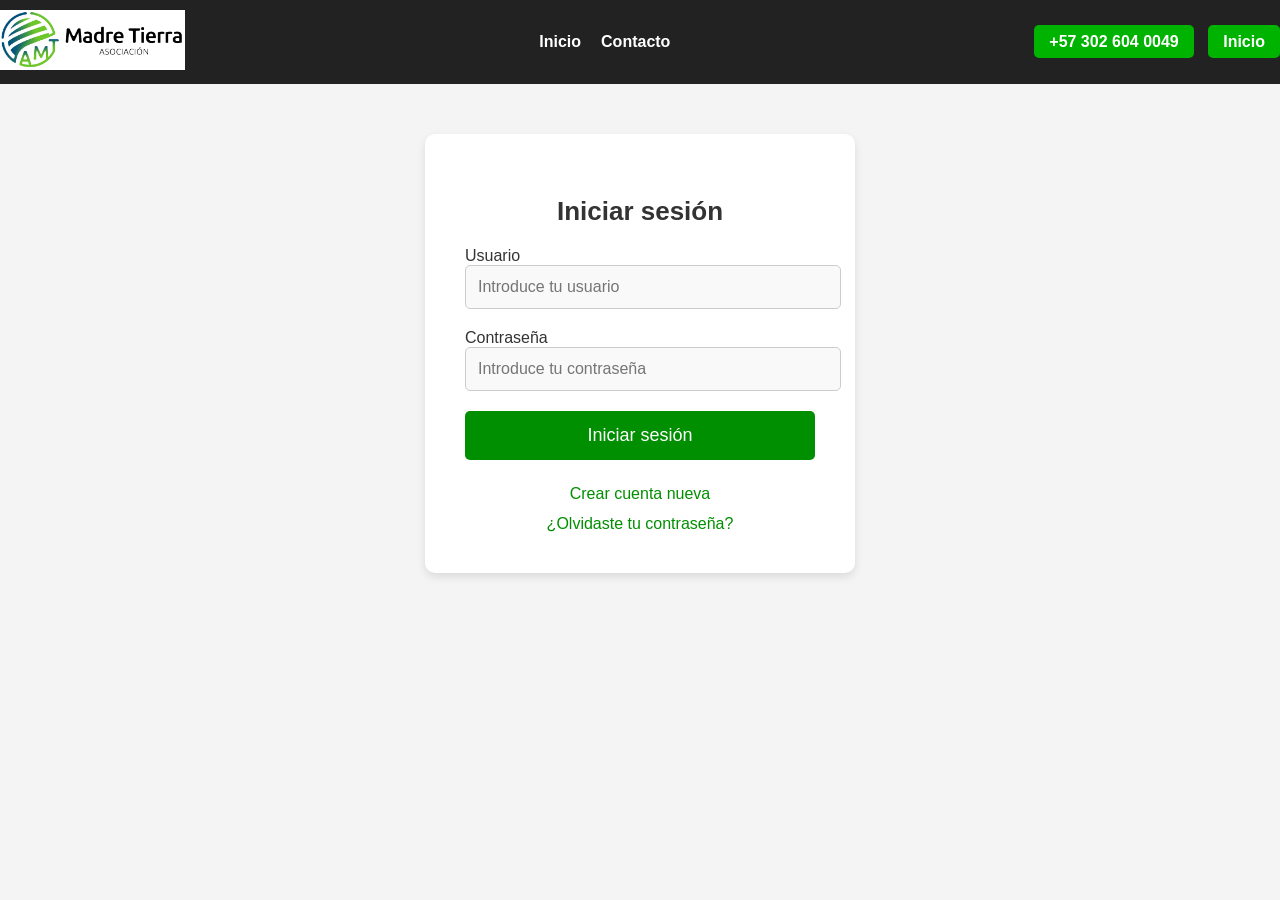
<file: login/login.html>
<!DOCTYPE html>
<html lang="es">

<head>
    <meta charset="UTF-8">
    <link rel="stylesheet" href="/css/login.css">
    <meta name="viewport" content="width=device-width, initial-scale=1.0">
    <title>Asociación Madre Tierra - Tienda</title>
</head>

<header>
    <div>
        <img src="/img/para banner.jpg" alt="Logo Madre Tierra">
    </div>
    <nav>
        <a href="#">Inicio</a>
        <a href="#">Contacto</a>
    </nav>
    <div class="cta-buttons">
        <a href="tel:+573026040049">+57 302 604 0049</a>
        <a href="/index.html">Inicio</a>
    </div>
</header>

<!-- Contenedor del Login -->
<div class="login-container">
    <form class="login-form">
        <h2>Iniciar sesión</h2>
        <div class="input-group">
            <label for="username">Usuario</label>
            <input type="text" id="username" name="username" placeholder="Introduce tu usuario" required>
        </div>
        <div class="input-group">
            <label for="password">Contraseña</label>
            <input type="password" id="password" name="password" placeholder="Introduce tu contraseña" required>
        </div>
        <button type="submit" class="btn-login">Iniciar sesión</button>
        
        <!-- Botones para crear cuenta y recuperar contraseña -->
        <div class="login-options">
            <a href="registerUser.html" class="btn-create-account">Crear cuenta nueva</a>
            <a href="#" class="btn-recover-password">¿Olvidaste tu contraseña?</a>
        </div>
    </form>
</div>

</body>

</html>
</file>
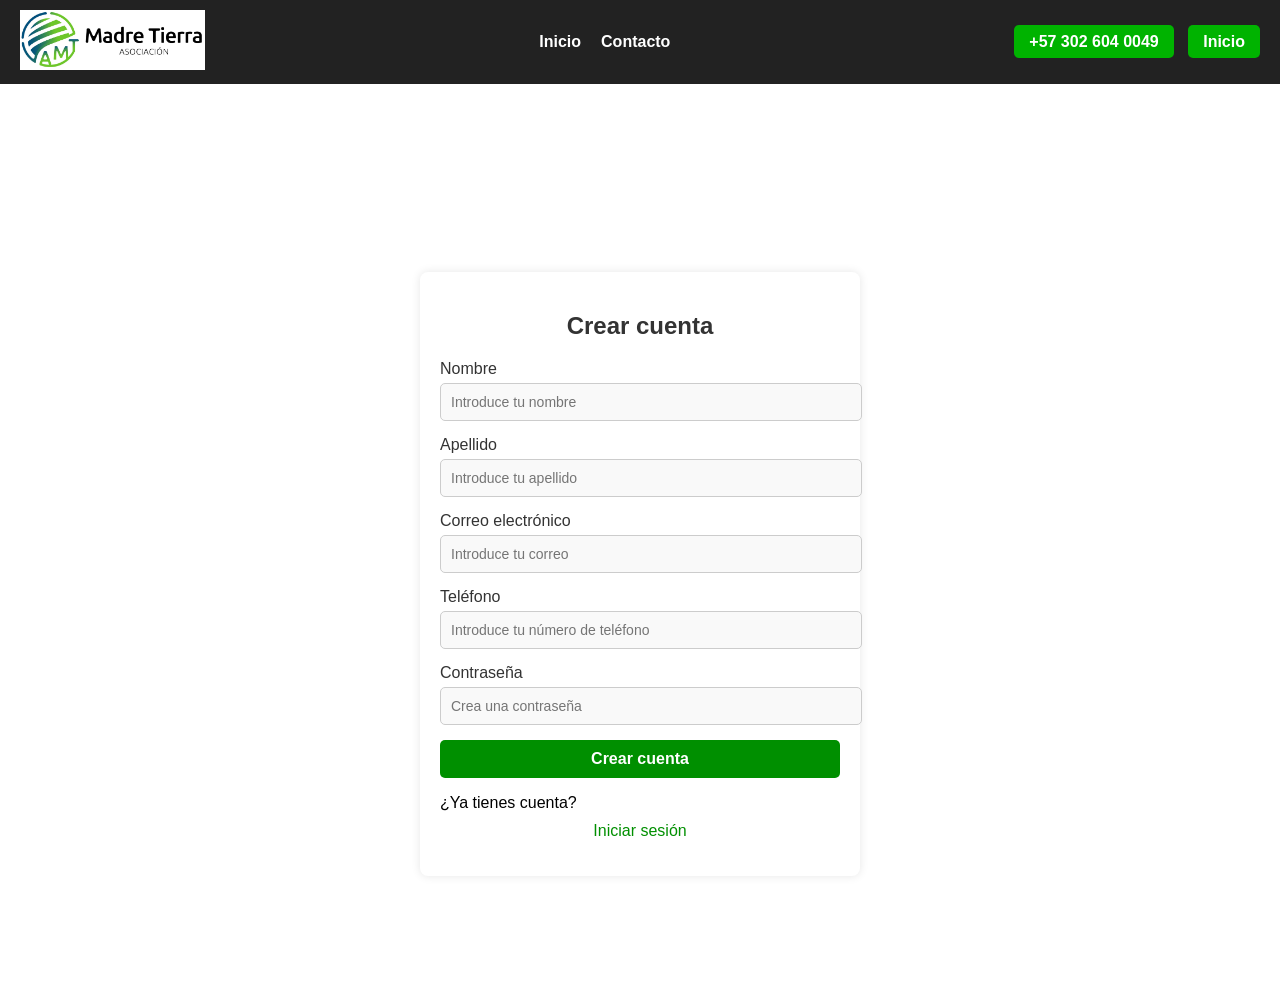
<file: login/registerUser.html>
<!DOCTYPE html>
<html lang="es">

<head>
    <meta charset="UTF-8">
    <link rel="stylesheet" href="/css/registerUser.css">
    <meta name="viewport" content="width=device-width, initial-scale=1.0">
    <title>Crear cuenta - Asociación Madre Tierra</title>
</head>

<header>
    <div>
        <img src="/img/para banner.jpg" alt="Logo Madre Tierra">
    </div>
    <nav>
        <a href="/index.php">Inicio</a>
        <a href="#">Contacto</a>
    </nav>
    <div class="cta-buttons">
        <a href="tel:+573026040049">+57 302 604 0049</a>
        <a href="/index.php">Inicio</a>
    </div>
</header>

<!-- Contenedor de Registro -->
<div class="login-container">
    <form class="login-form" method="POST" action="procesar_registro.php">
        <h2>Crear cuenta</h2>
        <div class="input-group">
            <label for="nom_usuario">Nombre</label>
            <input type="text" id="nom_usuario" name="nom_usuario" placeholder="Introduce tu nombre" required>
        </div>
        <div class="input-group">
            <label for="apell_usuario">Apellido</label>
            <input type="text" id="apell_usuario" name="apell_usuario" placeholder="Introduce tu apellido" required>
        </div>
        <div class="input-group">
            <label for="email_usuario">Correo electrónico</label>
            <input type="email" id="email_usuario" name="email_usuario" placeholder="Introduce tu correo" required>
        </div>
        <div class="input-group">
            <label for="tel_usuario">Teléfono</label>
            <input type="tel" id="tel_usuario" name="tel_usuario" placeholder="Introduce tu número de teléfono" required>
        </div>
        <div class="input-group">
            <label for="pasw_usuario">Contraseña</label>
            <input type="password" id="pasw_usuario" name="pasw_usuario" placeholder="Crea una contraseña" required>
        </div>
        <button type="submit" class="btn-login">Crear cuenta</button>
        <p class="form-footer">¿Ya tienes cuenta? <a href="/login/login.html">Iniciar sesión</a></p>
    </form>
</div>

</body>

</html>
</file>
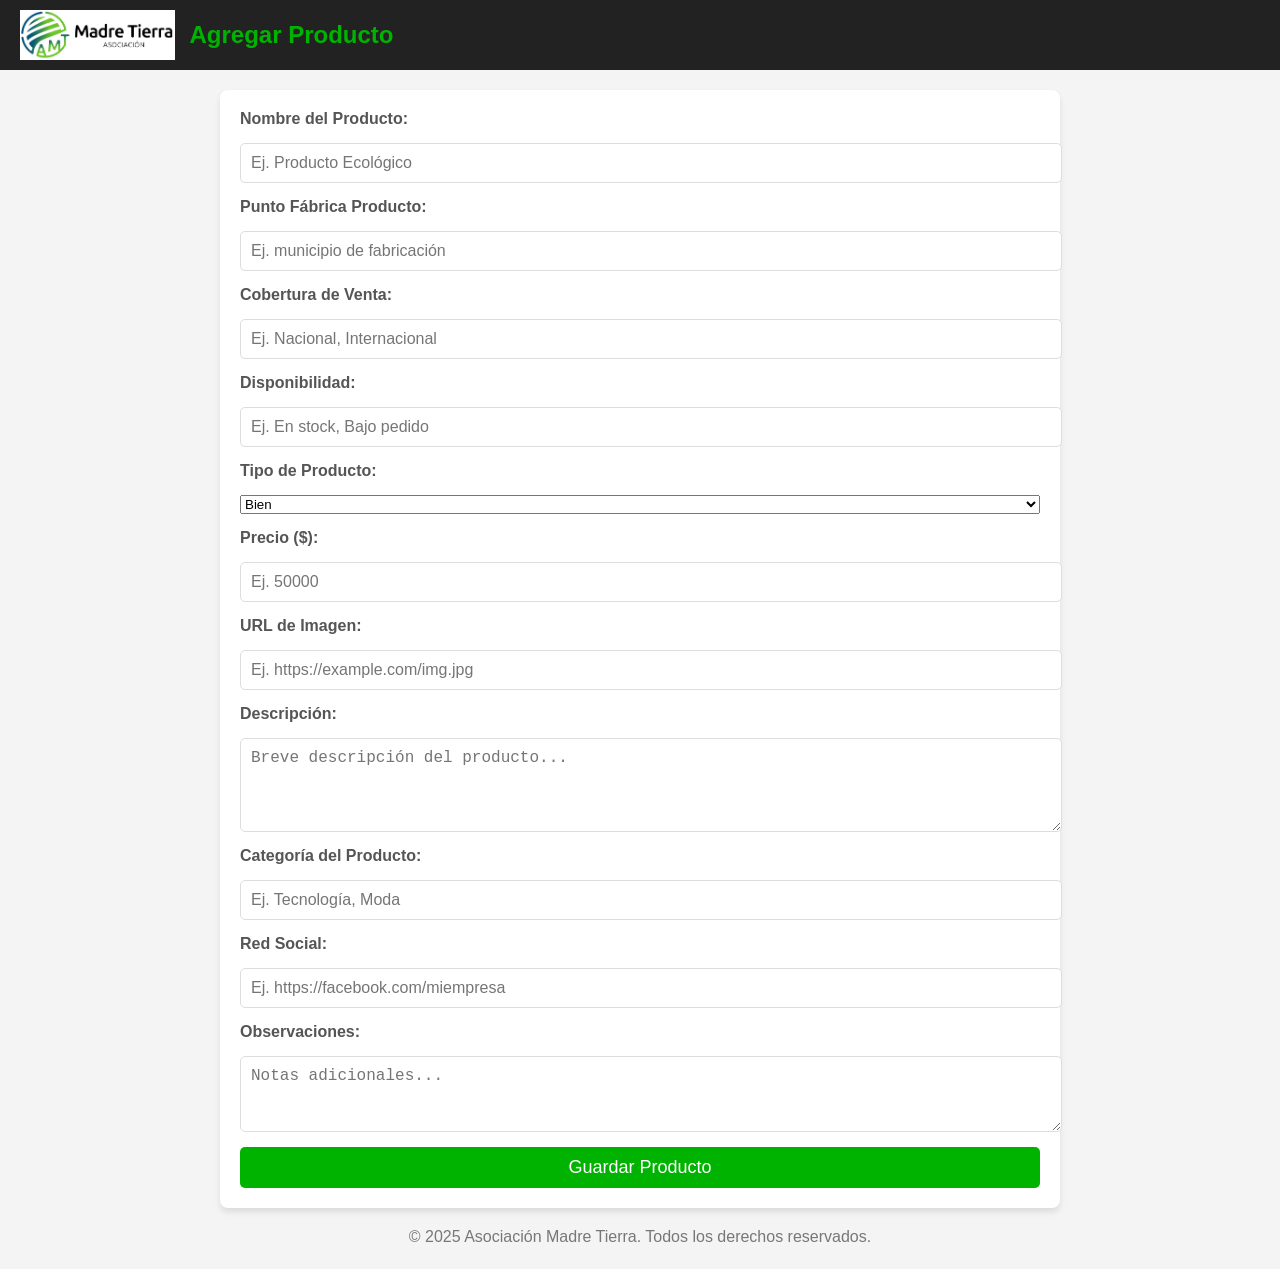
<file: productos/aggProd.html>
<!DOCTYPE html>
<html lang="es">

<head>
    <meta charset="UTF-8">
    <link rel="stylesheet" href="/css/aggProd.css">
    <meta name="viewport" content="width=device-width, initial-scale=1.0">
    <title>Agregar Producto</title>
</head>

<body>
    <header>
        <div class="logo-container">
            <img src="/img/para banner.jpg" alt="Logo Asociación Madre Tierra" class="logo">
            <p class="title">Agregar Producto</p>
        </div>
    </header>

    <div class="container">
        <form id="addProductForm">
            <label for="addProductName">Nombre del Producto:</label>
            <input type="text" id="addProductName" name="nombre_producto" placeholder="Ej. Producto Ecológico" required>
    
            <label for="addFactory">Punto Fábrica Producto:</label>
            <input type="text" id="addFactory" name="Fabrica_producto" placeholder="Ej. municipio de fabricación" required>
    
            <label for="addCoverage">Cobertura de Venta:</label>
            <input type="text" id="addCoverage" name="covetruraVenta_producto" placeholder="Ej. Nacional, Internacional" required>
    
            <label for="addAvailability">Disponibilidad:</label>
            <input type="text" id="addAvailability" name="disponivilidad_producto" placeholder="Ej. En stock, Bajo pedido" required>
    
            <label for="addProductType">Tipo de Producto:</label>
            <select id="addProductType" name="tipo_producto" required>
                <option value="bien">Bien</option>
                <option value="servicio">Servicio</option>
            </select>
    
            <label for="addProductPrice">Precio ($):</label>
            <input type="number" id="addProductPrice" name="precio_producto" placeholder="Ej. 50000" required>
    
            <label for="addProductImage">URL de Imagen:</label>
            <input type="url" id="addProductImage" name="Imagen_producto" placeholder="Ej. https://example.com/img.jpg" required>
    
            <label for="addProductDescription">Descripción:</label>
            <textarea id="addProductDescription" name="descrop_producto" rows="4" placeholder="Breve descripción del producto..." required></textarea>
    
            <label for="addCategory">Categoría del Producto:</label>
            <input type="text" id="addCategory" name="categoria_prducto" placeholder="Ej. Tecnología, Moda" required>
    
            <label for="addSocialMedia">Red Social:</label>
            <input type="url" id="addSocialMedia" name="redSocial_producto" placeholder="Ej. https://facebook.com/miempresa">
    
            <label for="addObservations">Observaciones:</label>
            <textarea id="addObservations" name="observaciones_producto" rows="3" placeholder="Notas adicionales..."></textarea>
     
            <button type="submit">Guardar Producto</button>
        </form>
    </div>
    

    <footer class="footer">
        <p>&copy; 2025 Asociación Madre Tierra. Todos los derechos reservados.</p>
    </footer>

    <script>
        document.getElementById("addProductForm").addEventListener("submit", function (event) {
            event.preventDefault();
            alert("Producto agregado exitosamente.");
        });
    </script>
</body>

</html>
</file>
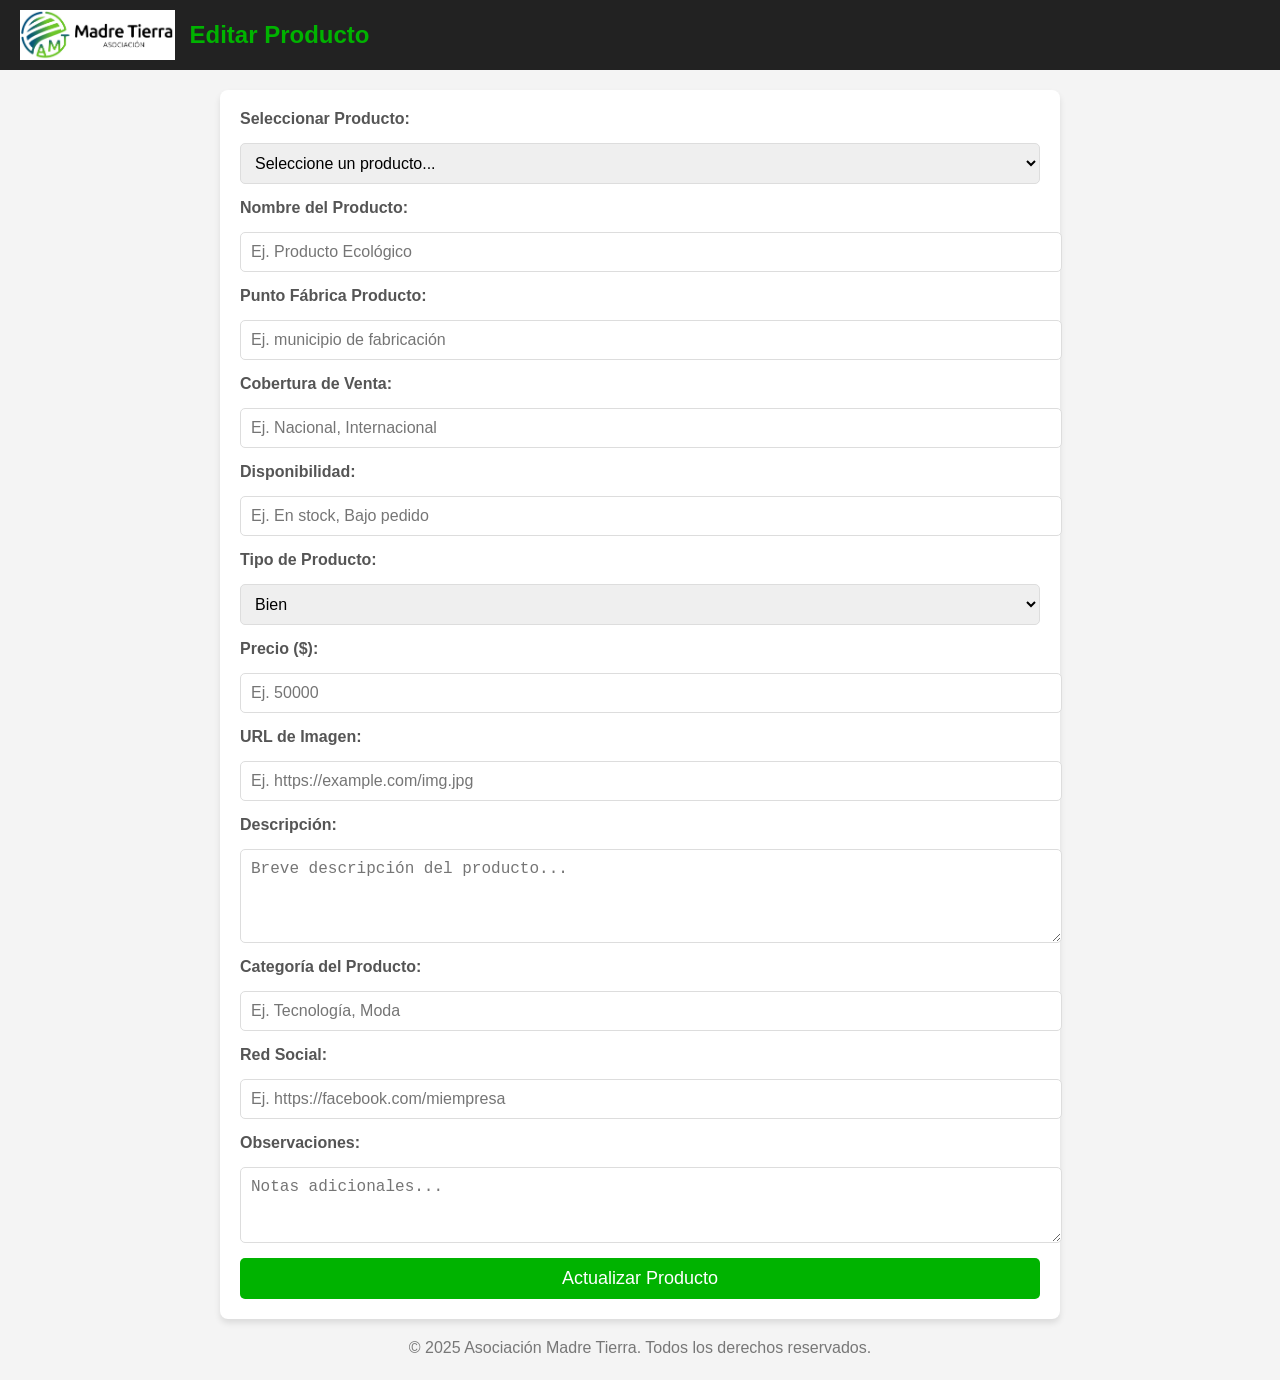
<file: productos/editarProd.html>
<!DOCTYPE html>
<html lang="es">

<head>
    <meta charset="UTF-8">
    <link rel="stylesheet" href="/css/editProd.css">
    <meta name="viewport" content="width=device-width, initial-scale=1.0">
    <title>Editar Producto</title>
    
</head>

<body>
    <header>
        <div class="logo-container">
            <img src="/img/para banner.jpg" alt="Logo Asociación Madre Tierra" class="logo">
            <p class="title">Editar Producto</p>
        </div>
    </header>

    <div class="container">
        <form id="editProductForm">
            <label for="productSelect">Seleccionar Producto:</label>
            <select id="productSelect" name="productSelect" required>
                <option value="" disabled selected>Seleccione un producto...</option>
                <option value="1">Producto 1</option>
                <option value="2">Producto 2</option>
                <option value="3">Producto 3</option>
            </select>

            <label for="editProductName">Nombre del Producto:</label>
            <input type="text" id="editProductName" name="nombre_producto" placeholder="Ej. Producto Ecológico">

            <label for="editFactory">Punto Fábrica Producto:</label>
            <input type="text" id="editFactory" name="Fabrica_producto" placeholder="Ej. municipio de fabricación">

            <label for="editCoverage">Cobertura de Venta:</label>
            <input type="text" id="editCoverage" name="covetruraVenta_producto" placeholder="Ej. Nacional, Internacional">

            <label for="editAvailability">Disponibilidad:</label>
            <input type="text" id="editAvailability" name="disponivilidad_producto" placeholder="Ej. En stock, Bajo pedido">

            <label for="editProductType">Tipo de Producto:</label>
            <select id="editProductType" name="tipo_producto">
                <option value="bien">Bien</option>
                <option value="servicio">Servicio</option>
            </select>

            <label for="editProductPrice">Precio ($):</label>
            <input type="number" id="editProductPrice" name="precio_producto" placeholder="Ej. 50000">

            <label for="editProductImage">URL de Imagen:</label>
            <input type="url" id="editProductImage" name="Imagen_producto" placeholder="Ej. https://example.com/img.jpg">

            <label for="editProductDescription">Descripción:</label>
            <textarea id="editProductDescription" name="descrop_producto" rows="4" placeholder="Breve descripción del producto..."></textarea>

            <label for="editCategory">Categoría del Producto:</label>
            <input type="text" id="editCategory" name="categoria_prducto" placeholder="Ej. Tecnología, Moda">

            <label for="editSocialMedia">Red Social:</label>
            <input type="url" id="editSocialMedia" name="redSocial_producto" placeholder="Ej. https://facebook.com/miempresa">

            <label for="editObservations">Observaciones:</label>
            <textarea id="editObservations" name="observaciones_producto" rows="3" placeholder="Notas adicionales..."></textarea>

            <button type="submit">Actualizar Producto</button>
        </form>
    </div>


    <footer class="footer">
        <p>&copy; 2025 Asociación Madre Tierra. Todos los derechos reservados.</p>
    </footer>

    <script>
        document.getElementById("editProductForm").addEventListener("submit", function (event) {
            event.preventDefault();
            alert("Producto actualizado exitosamente.");
        });
    </script>
</body>

</html>
</file>
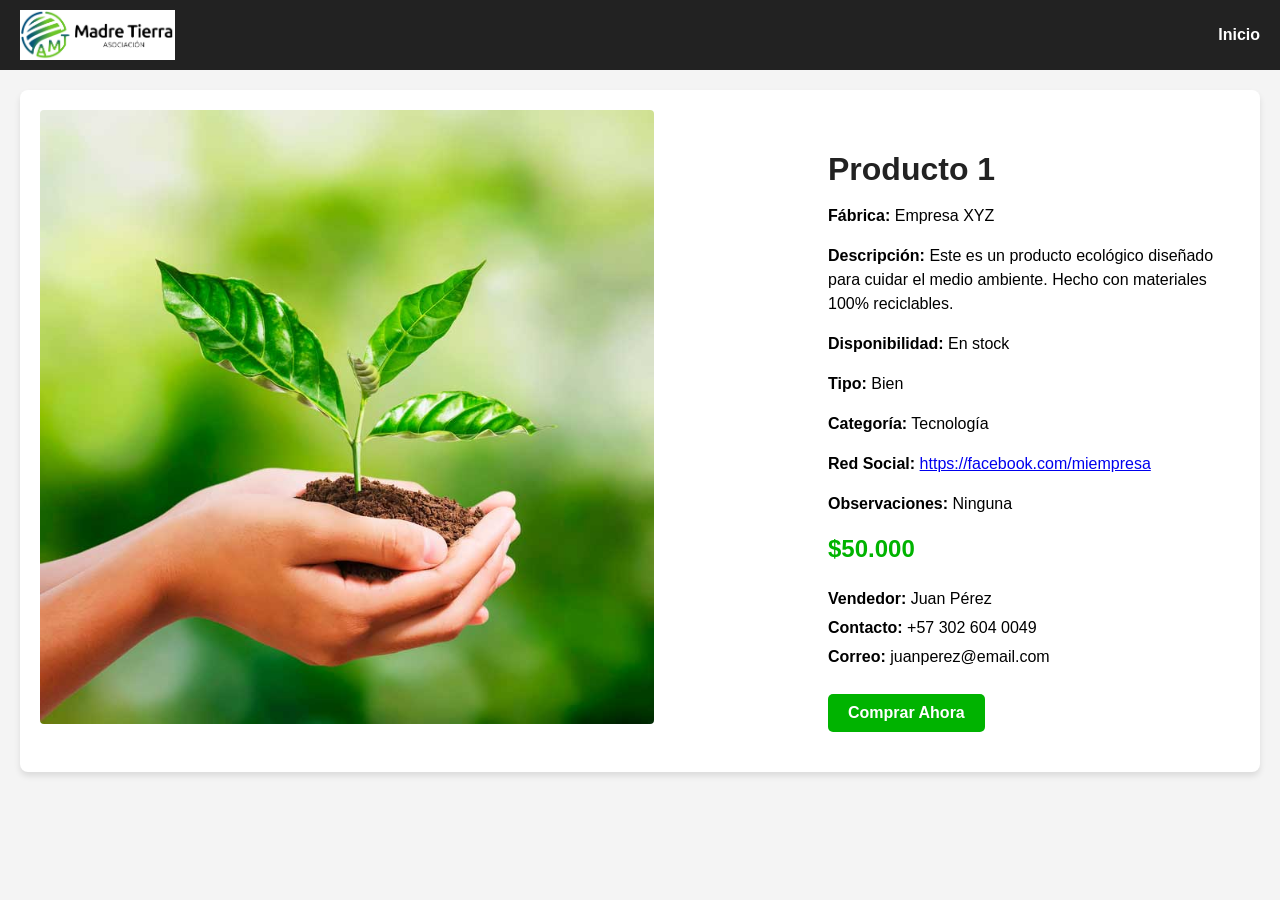
<file: productos/producto.html>
<!DOCTYPE html>
<html lang="es">
<head>
    <meta charset="UTF-8">
    <link rel="stylesheet" href="/css/producto.css">
    <meta name="viewport" content="width=device-width, initial-scale=1.0">
    <title>Detalle del Producto</title>

</head>
<body>
    <header>
        <img src="/img/para banner.jpg" alt="Logo Madre Tierra">
        <nav>
            <a href="/index.html" style="color: white; text-decoration: none; font-weight: bold;">Inicio</a>
        </nav>
    </header>

    <div class="container">
        <div class="product">
            <div>
                <img src="/img/imgp-ecologico.jpg" alt="Imagen del Producto" id="productImage">
            </div>
            <div class="product-info">
                <h1 id="productName">Producto 1</h1>
                <p><strong>Fábrica:</strong> <span id="productFactory">Empresa XYZ</span></p>
                <p><strong>Descripción:</strong> <span id="productDescription">Este es un producto ecológico diseñado para cuidar el medio ambiente. Hecho con materiales 100% reciclables.</span></p>
                <p><strong>Disponibilidad:</strong> <span id="productAvailability">En stock</span></p>
                <p><strong>Tipo:</strong> <span id="productType">Bien</span></p>
                <p><strong>Categoría:</strong> <span id="productCategory">Tecnología</span></p>
                <p><strong>Red Social:</strong> <a href="#" id="productSocial">https://facebook.com/miempresa</a></p>
                <p><strong>Observaciones:</strong> <span id="productObservations">Ninguna</span></p>
                <p class="price" id="productPrice">$50.000</p>
    
                <div class="contact-info">
                    <p><strong>Vendedor:</strong> <span id="sellerName">Juan Pérez</span></p>
                    <p><strong>Contacto:</strong> <span id="sellerContact">+57 302 604 0049</span></p>
                    <p><strong>Correo:</strong> <span id="sellerEmail">juanperez@email.com</span></p>
                </div>
    
                <a href="#" class="buy-button">Comprar Ahora</a>
            </div>
        </div>
    </div>
    
</body>
</html>
</file>
<file: css/login.css>
/* Estilo general */
body {
    font-family: Arial, sans-serif;
    margin: 0;
    padding: 0;
    background-color: #f4f4f4;
    display: flex;
    flex-direction: column;
    align-items: center;
}

/* Header */
header {
    background-color: #222;
    color: white;
    padding: 10px 20px;
    display: flex;
    align-items: center;
    justify-content: space-between;
    width: 100%;
}

header img {
    height: 60px;
}

nav {
    display: flex;
    align-items: center;
}

nav a {
    color: white;
    text-decoration: none;
    margin: 0 10px;
    font-weight: bold;
}

nav a:hover {
    color: #00b300;
}

.cta-buttons a {
    background-color: #00b300;
    color: white;
    padding: 8px 15px;
    text-decoration: none;
    border-radius: 5px;
    margin-left: 10px;
    font-weight: bold;
}

.cta-buttons a:hover {
    background-color: #008f00;
}

/* Contenedor del login */
.login-container {
    background-color: #fff;
    padding: 40px;
    border-radius: 10px;
    box-shadow: 0 4px 8px rgba(0, 0, 0, 0.1);
    width: 350px; /* Aumentamos el ancho */
    margin-top: 50px;
    text-align: center;
}

/* Estilo del formulario de login */
.login-form h2 {
    margin-bottom: 20px;
    color: #333;
    font-size: 26px; /* Hicimos el título un poco más grande */
}

/* Estilo de los grupos de inputs */
.input-group {
    margin-bottom: 20px; /* Aumentamos el margen */
    text-align: left;
}

/* Estilo de las etiquetas */
.input-group label {
    font-size: 16px; /* Hicimos las etiquetas un poco más grandes */
    color: #333;
}

/* Estilo de los campos de entrada */
.input-group input {
    width: 100%;
    padding: 12px; /* Aumentamos el padding */
    font-size: 16px; /* Aumentamos el tamaño de fuente */
    border: 1px solid #ccc;
    border-radius: 5px;
    background-color: #f9f9f9;
}

/* Estilo del botón de login */
.btn-login {
    width: 100%;
    padding: 14px; /* Aumentamos el padding */
    background-color: #008f00; /* Color del botón */
    color: white;
    border: none;
    border-radius: 5px;
    font-size: 18px; /* Aumentamos el tamaño de la fuente */
    cursor: pointer;
    transition: background-color 0.3s ease;
}

/* Efecto de hover para el botón */
.btn-login:hover {
    background-color: #006400; /* Un verde más oscuro */
}

/* Estilo para los botones de crear cuenta y recuperar contraseña */
.login-options {
    margin-top: 25px; /* Aumentamos el margen */
    display: flex;
    flex-direction: column;
    gap: 12px; /* Aumentamos el espacio entre los botones */
}

.login-options a {
    color: #008f00;
    font-size: 16px; /* Aumentamos el tamaño de la fuente */
    text-decoration: none;
}

.login-options a:hover {
    color: #006400;
}

/* Ajustes para pantallas pequeñas */
@media (max-width: 768px) {
    header {
        flex-direction: column;
        text-align: center;
    }
    .login-container {
        width: 90%; /* Hacer el login más ancho en pantallas pequeñas */
        padding: 25px; /* Ajustamos el padding para pantallas pequeñas */
    }
}
</file>
<file: css/registerUser.css>
/* Estilos generales del body */
body {
    font-family: Arial, sans-serif;
    margin: 0;
    padding: 0;
    box-sizing: border-box;
}

/* Estilos del header (Banner) */
header {
    background-color: #222;
    color: white;
    padding: 10px 20px;
    display: flex;
    align-items: center;
    justify-content: space-between;
    position: relative;
    z-index: 1; /* Asegura que el banner siempre esté arriba */
    margin-bottom: 60px;
}

header img {
    height: 60px;
}

nav {
    display: flex;
    align-items: center;
}

nav a {
    color: white;
    text-decoration: none;
    margin: 0 10px;
    font-weight: bold;
}

nav a:hover {
    color: #00b300;
}

.cta-buttons a {
    background-color: #00b300;
    color: white;
    padding: 8px 15px;
    text-decoration: none;
    border-radius: 5px;
    margin-left: 10px;
    font-weight: bold;
}

.cta-buttons a:hover {
    background-color: #008f00;
}

/* Contenedor del Login y Registro */
.login-container, .register-container {
    display: flex;
    justify-content: center;
    align-items: center;
    height: calc(100vh - 80px); /* Ajusta el alto para no superponerse con el banner */
    padding: 20px;
}

form {
    background-color: #fff;
    padding: 20px;
    border-radius: 8px;
    box-shadow: 0 0 10px rgba(0, 0, 0, 0.1);
    width: 100%;
    max-width: 400px;
}

h2 {
    text-align: center;
    font-size: 24px;
    color: #333;
    margin-bottom: 20px;
}

/* Estilos de los campos del formulario */
.input-group {
    margin-bottom: 15px;
}

.input-group label {
    font-size: 16px;
    margin-bottom: 5px;
    display: block;
    color: #333;
}

.input-group input {
    width: 100%;
    padding: 10px;
    font-size: 14px;
    border: 1px solid #ccc;
    border-radius: 5px;
    background-color: #f9f9f9;
    transition: border-color 0.3s ease;
}

/* Estilo al pasar el foco por los campos de texto */
.input-group input:focus {
    border-color: #4CAF50;
}

/* Estilo para los botones */
button {
    width: 100%;
    padding: 10px;
    font-size: 16px;
    color: white;
    background-color: #008f00;
    border: none;
    border-radius: 5px;
    cursor: pointer;
    transition: background-color 0.3s ease;
}

button:hover {
    background-color: #00b300;
}

/* Estilo para los enlaces de "Crear cuenta" y "Recuperar contraseña" */
form a {
    display: block;
    text-align: center;
    margin-top: 10px;
    color: #008f00;
    text-decoration: none;
}

form a:hover {
    color: #00b300;
}

/* Estilos de los botones adicionales en el login */
button[type="submit"] {
    background-color: #008f00;
    color: white;
    font-weight: bold;
}

button[type="submit"]:hover {
    background-color: #00b300;
}

/* Estilos de la barra lateral */
.sidebar {
    width: 100%;
    padding: 20px;
    background-color: #fff;
    box-shadow: 0 0 10px rgba(0, 0, 0, 0.1);
    margin-right: 20px;
    border-radius: 10px;
    display: flex;
    flex-wrap: wrap;
    justify-content: space-between;
    gap: 20px;
    max-width: 1200px;
    margin: 0 auto;
    margin-bottom: 2%;
}

/* Título de los filtros */
.sidebar h3 {
    text-align: center;
    width: 100%;
    margin-bottom: 20px;
    font-size: 24px;
    color: #4CAF50;
}

/* Estilo para las categorías de filtros */
.filter-category {
    width: 30%;
    margin-bottom: 20px;
}

/* Estilo para los títulos de cada filtro */
.filter-category h4 {
    font-size: 16px;
    margin-bottom: 10px;
    color: #333;
}

/* Estilo para los select y range */
.filter-category select,
.filter-category input[type="range"] {
    width: 100%;
    padding: 10px;
    font-size: 14px;
    border: 1px solid #ccc;
    border-radius: 5px;
    background-color: #f9f9f9;
    transition: border-color 0.3s ease;
}

/* Cambio de color en el foco de los inputs */
.filter-category select:focus,
.filter-category input[type="range"]:focus {
    border-color: #4CAF50;
}

/* Estilo para el rango de precios */
.filter-category input[type="range"] {
    margin-top: 10px;
}

/* Estilo para el texto del rango de precios */
.filter-category p {
    font-size: 14px;
    margin-top: 5px;
    text-align: right;
    color: #555;
}

/* Evitar que los elementos se desborden */
@media (max-width: 768px) {
    .sidebar {
        flex-direction: column;
    }

    .filter-category {
        width: 100%;
        margin-right: 0;
    }

    .login-container, .register-container {
        height: auto; /* Deja que el contenedor ajuste su altura al contenido */
    }

    form {
        width: 100%;
    }
}
</file>
<file: css/aggProd.css>
body {
    font-family: Arial, sans-serif;
    margin: 0;
    padding: 0;
    background-color: #f4f4f4;
}

header {
    background-color: #222;
    color: white;
    padding: 10px 20px;
    display: flex;
    align-items: center;
    justify-content: space-between;
}

.logo-container {
    display: flex;
    align-items: center;
}

.logo {
    max-height: 50px;
    margin-right: 15px;
}

.title {
    font-size: 24px;
    font-weight: bold;
    margin: 0;
    text-align: center;
    color: #00b300;
}

.container {
    max-width: 800px;
    margin: 20px auto;
    padding: 20px;
    background: white;
    border-radius: 8px;
    box-shadow: 0 4px 6px rgba(0, 0, 0, 0.1);
}

form {
    display: flex;
    flex-direction: column;
    gap: 15px;
}

label {
    font-weight: bold;
    color: #555;
}

input,
textarea,
button {
    width: 100%;
    padding: 10px;
    border: 1px solid #ddd;
    border-radius: 5px;
    font-size: 16px;
}

button {
    background-color: #00b300;
    color: white;
    font-size: 18px;
    cursor: pointer;
    border: none;
}

button:hover {
    background-color: #008f00;
}

.footer {
    text-align: center;
    margin-top: 20px;
    color: #777;
}
</file>
<file: css/editProd.css>
body {
    font-family: Arial, sans-serif;
    margin: 0;
    padding: 0;
    background-color: #f4f4f4;
}

header {
    background-color: #222;
    color: white;
    padding: 10px 20px;
    display: flex;
    align-items: center;
    justify-content: space-between;
}

.logo-container {
    display: flex;
    align-items: center;
}

.logo {
    max-height: 50px;
    margin-right: 15px;
}

.title {
    font-size: 24px;
    font-weight: bold;
    margin: 0;
    color: #00b300;
}

.container {
    max-width: 800px;
    margin: 20px auto;
    padding: 20px;
    background: white;
    border-radius: 8px;
    box-shadow: 0 4px 6px rgba(0, 0, 0, 0.1);
}

form {
    display: flex;
    flex-direction: column;
    gap: 15px;
}

label {
    font-weight: bold;
    color: #555;
}

input,
textarea,
select,
button {
    width: 100%;
    padding: 10px;
    border: 1px solid #ddd;
    border-radius: 5px;
    font-size: 16px;
}

button {
    background-color: #00b300;
    color: white;
    font-size: 18px;
    cursor: pointer;
    border: none;
}

button:hover {
    background-color: #008f00;
}

.footer {
    text-align: center;
    margin-top: 20px;
    color: #777;
}
</file>
<file: css/producto.css>
body {
    font-family: Arial, sans-serif;
    margin: 0;
    padding: 0;
    background-color: #f4f4f4;
}

header {
    background-color: #222;
    color: white;
    padding: 10px 20px;
    display: flex;
    align-items: center;
    justify-content: space-between;
}

header img {
    height: 50px;
}

.container {
    max-width: 1200px;
    margin: 20px auto;
    padding: 20px;
    background: white;
    border-radius: 8px;
    box-shadow: 0 4px 6px rgba(0, 0, 0, 0.1);
}

.product {
    display: flex;
    flex-wrap: wrap;
}

.product img {
    max-width: 80%;
    border-radius: 4px;
}

.product-info {
    flex: 1;
    padding: 20px;
}

.product-info h1 {
    font-size: 2rem;
    color: #222;
    margin-bottom: 10px;
}

.product-info p {
    font-size: 1rem;
    line-height: 1.5;
    margin-bottom: 10px;
}

.product-info .price {
    font-size: 1.5rem;
    color: #00b300;
    font-weight: bold;
    margin: 15px 0;
}

.contact-info {
    margin-top: 20px;
}

.contact-info p {
    margin: 5px 0;
}

.buy-button {
    display: inline-block;
    background-color: #00b300;
    color: white;
    padding: 10px 20px;
    text-decoration: none;
    border-radius: 5px;
    font-weight: bold;
    margin-top: 20px;
}

.buy-button:hover {
    background-color: #008f00;
}
</file>
